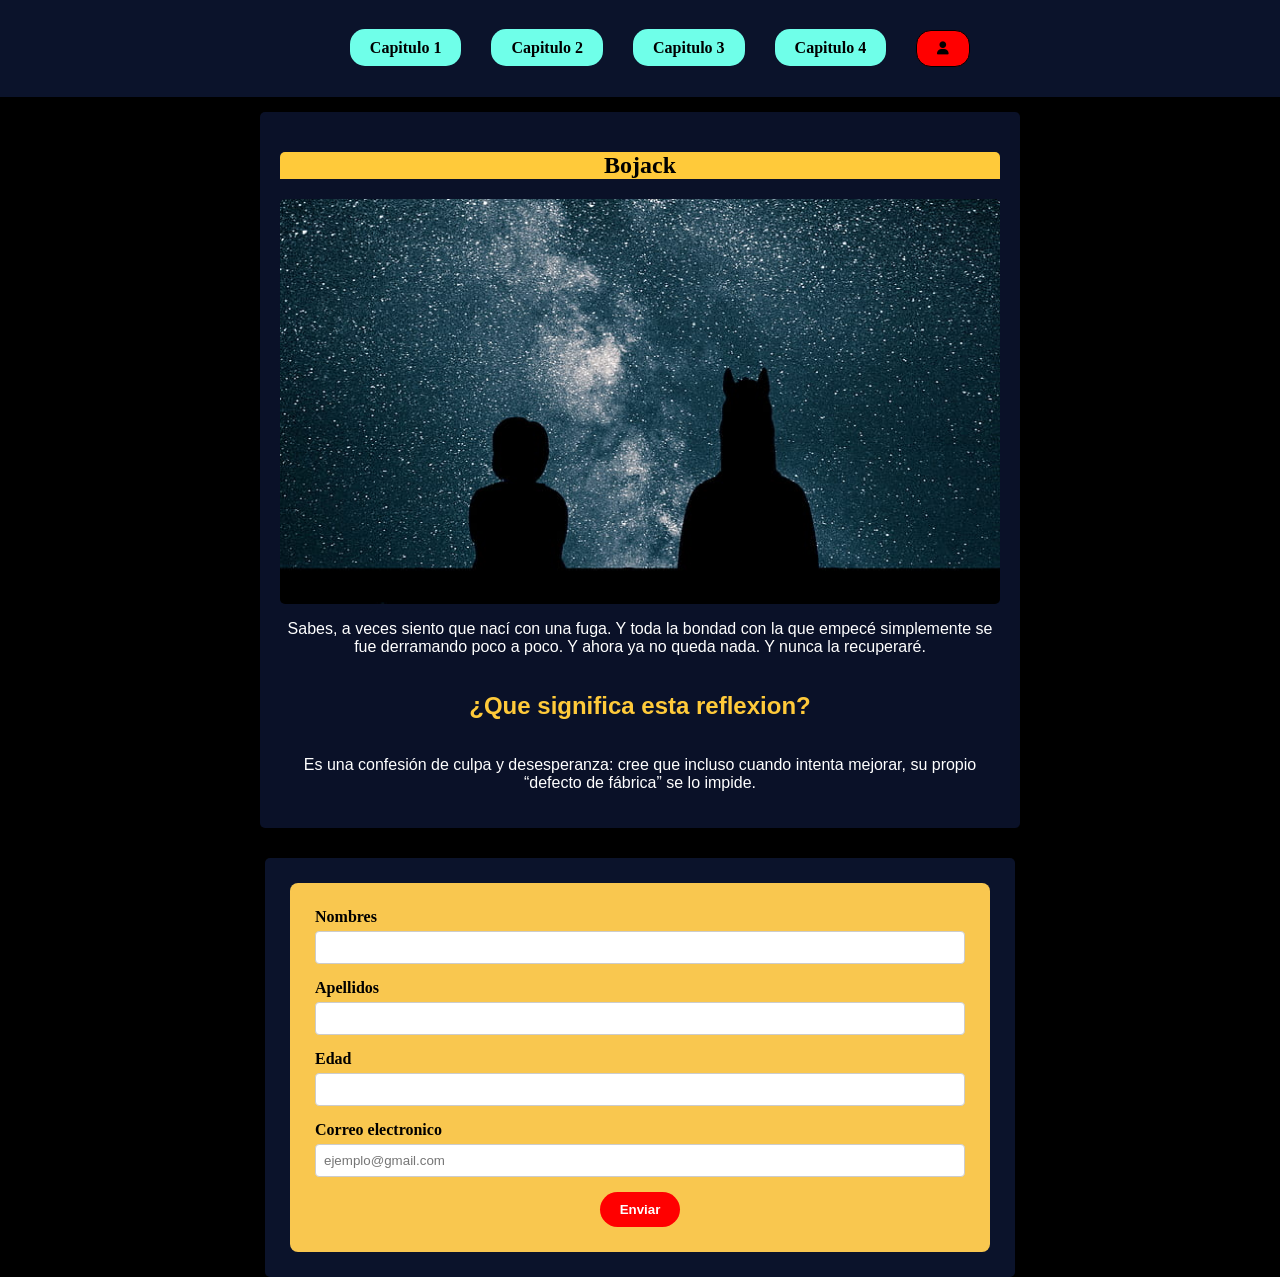
<file: index.html>
<!DOCTYPE html>
<html lang="es">
<head>
    <meta charset="UTF-8">
    <meta name="viewport" content="width=device-width, initial-scale=1.0">
    <link rel="stylesheet" href="visual.css">
    <link rel="stylesheet" href="https://cdnjs.cloudflare.com/ajax/libs/font-awesome/6.5.2/css/all.min.css">

    <title>Html</title>
</head>
<body>

  <!--LISTA DE NAVEGACION-->
<div class="nav">
    <ul>
      <li><a href="dedo.html" class="nav__link">Capitulo 1</a></li>
      <li><a href="#" class="nav__link">Capitulo 2</a></li>
      <li><a href="#" class="nav__link">Capitulo 3</a></li>
      <li><a href="#" class="nav__link">Capitulo 4</a></li>
      <li class="nav__button--min"><button type="button"  class="button__nav
      button__nav--user" class="button"><i class="fa-solid fa-user"></i></button></li>
    </ul>
</div>
<main>

<!--CARD DE BOJACK-->
<section class="section-bojack">
  <div class="section-bojack__card">
    <h1 class="card__titulo">Bojack</h1>
    <img  class="card__img" src="fts/bojack night.jpg" alt="juas">
    <p class="card__p">Sabes, a veces siento que nací con una fuga. Y toda la bondad con la que empecé simplemente se fue derramando poco a poco. Y ahora ya no queda nada. Y nunca la recuperaré.</p>
    <h2 class="card__titulo2">¿Que significa esta reflexion?</h2>
    <p class="card__p">Es una confesión de culpa y desesperanza: cree que incluso cuando intenta mejorar, su propio “defecto de fábrica” se lo impide.</p>
  </div>
</section>

<!--SECCION DE CONTACTO-->
<section class="contacto">
  <div class="contacto__contenedor">
    <form class="contacto__form">
      <div class="contacto__item">
        <label for="nombre">Nombres</label>
        <input type="text" id="nombre" name="nombre" minlength="2" maxlength="30" required>
      </div>
      <div class="contacto__item">
        <label for="apellido">Apellidos</label>
        <input type="text" id="apellido" name="apellido" minlength="2" maxlength="30" required>
      </div>
      <div class="contacto__item">
        <label for="edad">Edad</label>
        <input type="number" id="edad" name="edad" min="01" max="99" required>
      </div>
      <div class="contacto__item">
        <label for="email">Correo electronico</label>
        <input type="email" id="email" name="email"  placeholder="ejemplo@gmail.com" required>
      </div>
      <div class="button button__contacto--borde">
        <button type="submit">Enviar</button>
      </div>
    </form>
  </div>
</section>

</main>
</body>
</html>
</file>
<file: visual.css>
body {
    display: flex; 
    flex-direction: column;
    background-color: rgb(0, 0, 0);
    margin: 0;
    padding: 0;
}

/* Seccion de navegacion inicial */
.nav {
    display: flex; 
    background-color: #0B132B;
    padding: 30px 0;
    margin-bottom: 15px;
    width: 100%;
    align-items: baseline;
}

.nav ul {
    display: flex;
    list-style: none;
    gap: 30px;
    margin: 0 auto;
    align-items: baseline;
}

.nav__link {
    background-color: #6FFFE9;
    padding: 10px 20px;
    border-radius: 15px;
    font-weight: bold;
    text-decoration: none;
    color: inherit;
    transition: background-color 0.5s ease-in-out, color 0.5s ease-in-out, border 0.5s ease-in-out;
}

.nav__link:hover {
    background-color: rgba(13, 20, 43, 0.73);
    color: white;
    border: 1px solid #5BC0BE;
}

/* Media query de navegación para teléfonos */
@media (max-width: 767px) {
  body {
    width: 700px;
}

  .nav ul {
    flex-wrap: wrap;          /* permite varias filas */
    justify-content: center;  /* centra los ítems */
    padding: 0;               /* quita relleno extra */
    margin: 0 auto;
  }

  .nav li {
    min-width: 44%;         /* ancho mínimo para que no se deformen */
    flex-direction: column;
  }

  .nav {
    padding: 15px;            /* reduce padding en móviles */
    align-items: baseline;
    width: 670px;
  }

  li.nav__button--min {
    display: inherit;
    padding: 10px;
  }

  .nav__link {
    display: block;
    text-align: center;
    white-space: nowrap;      /* evita que “Capitulo” se parta en 2 líneas */
  }
}




/* Card de Bojack */
.section-bojack__card {
    display: flex;
    flex-direction: column;
    background-color: #0A1128;
    padding: 20px;
    text-align: center;
    font-family: 'Segoe UI', Tahoma, Geneva, Verdana, sans-serif;
    width: 720px;
    margin: 0 auto; 
    border-radius: 5px;
    margin-bottom: 30px;
}

.card__img {
    border-radius: 5px;
    width: 100%;
}

.card__p {
    color: #fff;
}

.card__titulo2 {
    color: #FFCA3A;
}

.card__titulo {
    background-color: #FFCA3A;
    border-radius: 5px 5px 0px 0px;
    font-family: Montserrat;
}

/* Media query de la seccion de bojack */
@media (max-width: 767px) {
.section-bojack__card {
  width: 660px;
}
}

/* BUTTON */
button {
    padding: 10px 20px;
    border-radius: 15px;
    border: 1px solid #000;
    background-color: red;
    font-weight: bold;
    transition: background-color 0.5s ease-in-out, color 0.5s ease-in-out, border 0.5s ease-in-out;
}

button:hover {
    background-color: rgb(0, 0, 0);
    color: #fff;
    border:1px solid #fff;
}

/*CONTACTO*/
.contacto {
    background-color: #0B132B;
    width: 700px;
    margin: 0 auto;
    padding: 25px;
    border-radius: 5px;
}
.contacto__contenedor {
  background: #f9c74f;      
  width: auto;            
  margin: 0 auto;          
  padding: 25px;
  border-radius: 8px;
}

.contacto__item {
  display: flex;
  flex-direction: column; 
  margin-bottom: 15px;
}

.contacto__item label {
  margin-bottom: 5px;
  font-weight: bold;
}

.contacto__item input {
  padding: 8px;
  border: 1px solid #ccc;
  border-radius: 4px;
}

.button {
  display: flex;
  justify-content: center; 
}

.button__contacto--borde button{
    border-radius: 30px;
    color: #fff;
    border: none;
}

/* Media query de la seccion de CONTACTO */
@media (max-width: 767px) {
.contacto {
    width: 650px;
}
}
</file>
